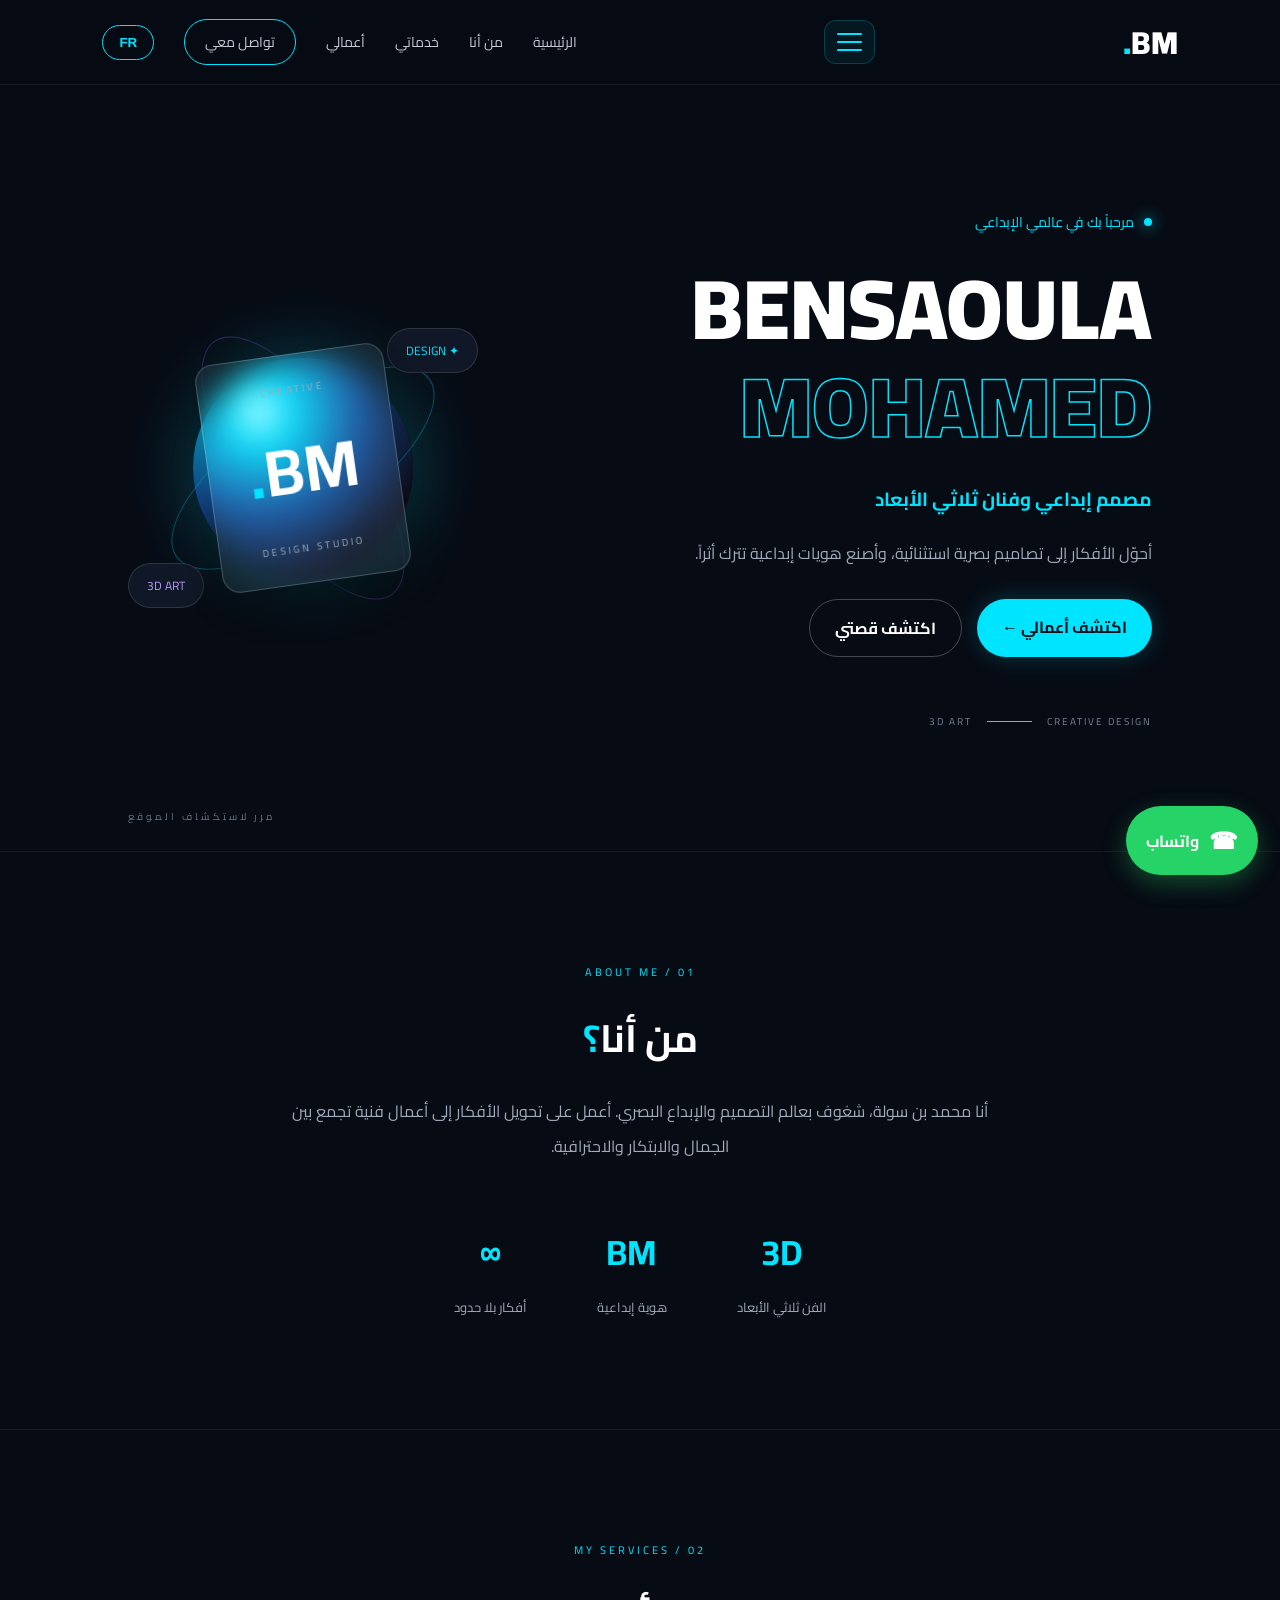
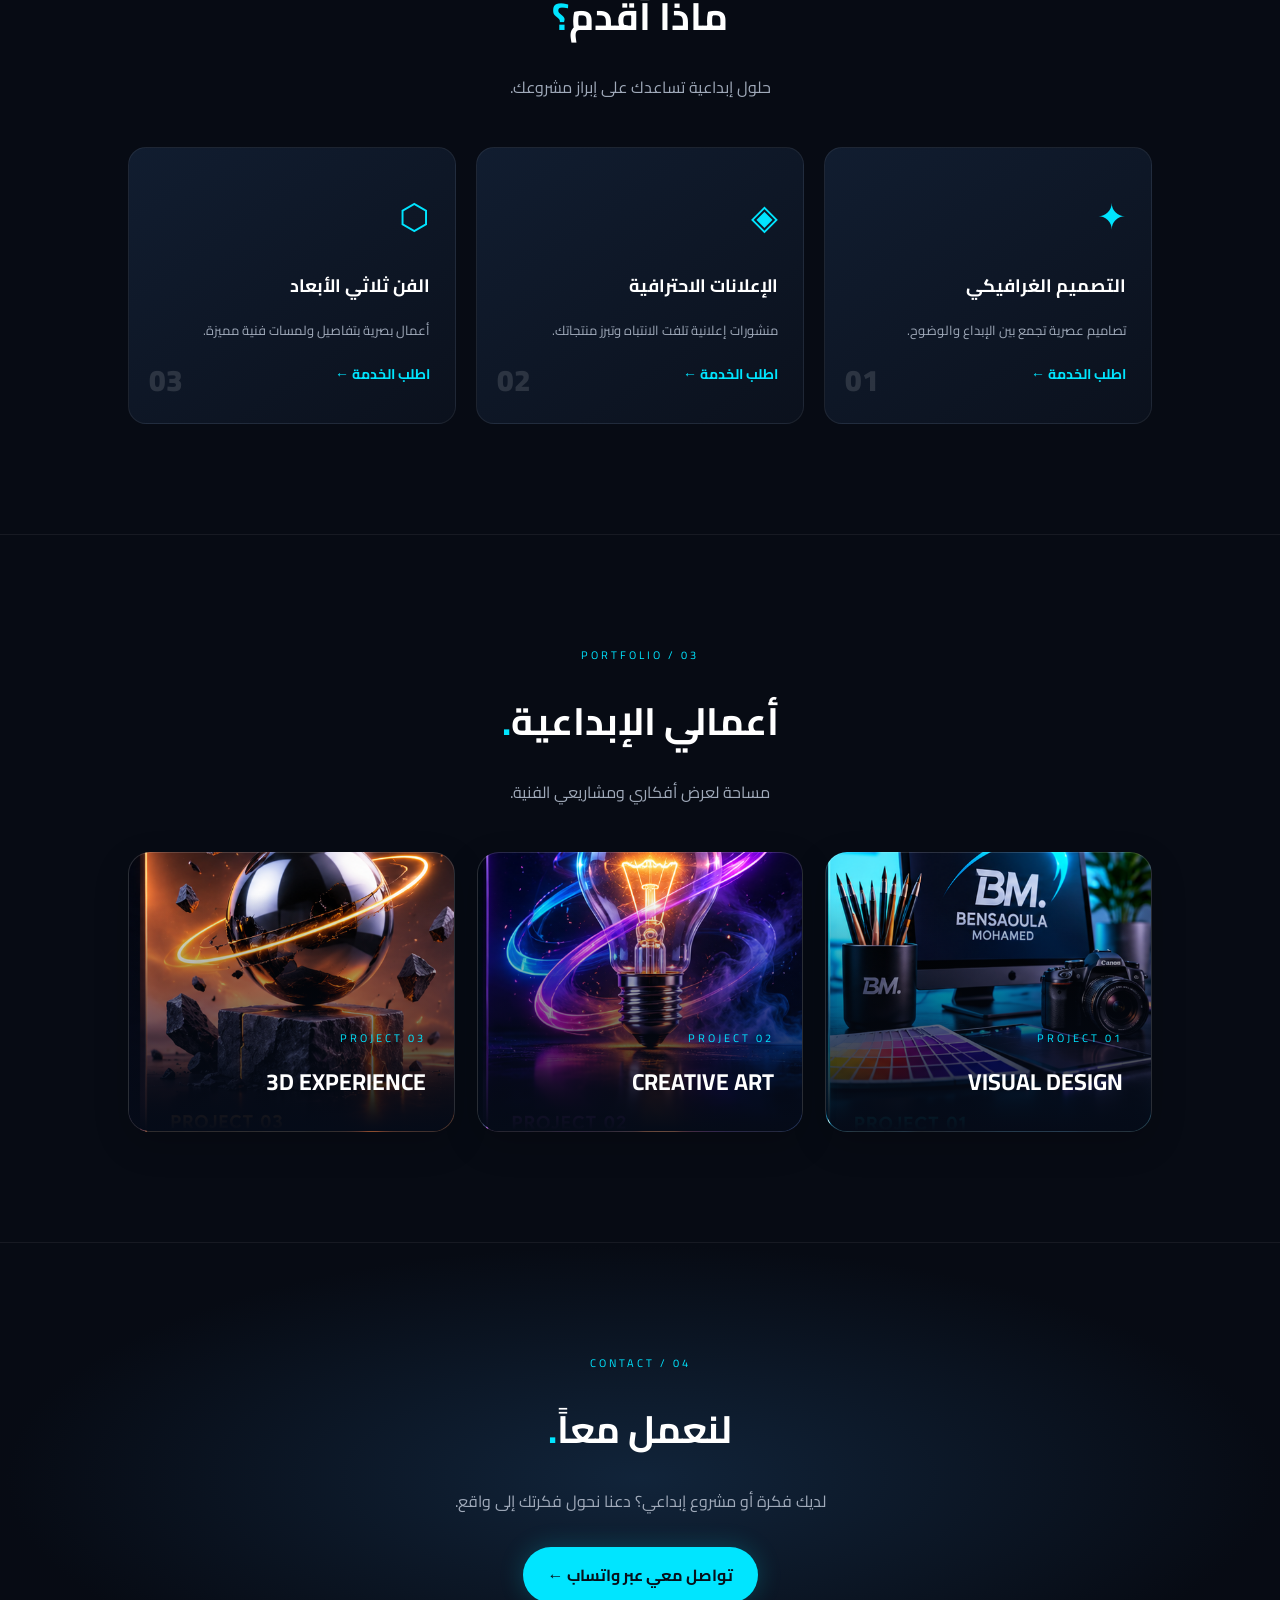
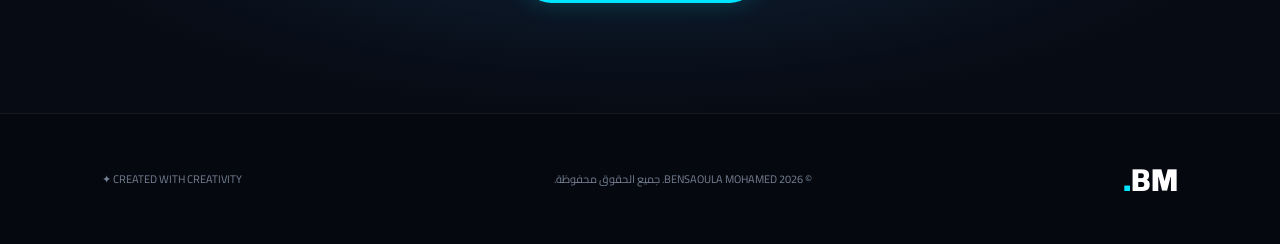
<file: index.html>
<!DOCTYPE html>
<html lang="ar" dir="rtl">
<head>
  <meta charset="UTF-8">
  <meta name="viewport" content="width=device-width, initial-scale=1.0">
  <meta name="theme-color" content="#070b14">
  <meta name="description" content="BENSAOULA MOHAMED - مصمم إبداعي وفنان ثلاثي الأبعاد">
  <title>BENSAOULA MOHAMED | Creative Studio</title>
  <link rel="stylesheet" href="style.css">
</head>

<body>

  <header class="header">
    <a href="#home" class="logo">BM<span>.</span></a>

    <button class="menu-toggle" aria-label="فتح القائمة"
      aria-expanded="false">
      <span></span>
      <span></span>
      <span></span>
    </button>

    <nav class="nav">
      <a href="#home">الرئيسية</a>
      <a href="#about">من أنا</a>
      <a href="#services">خدماتي</a>
      <a href="#works">أعمالي</a>
      <a href="#contact" class="nav-contact">تواصل معي</a>
      <button class="language-toggle" type="button"
        aria-label="Changer la langue">FR</button>
    </nav>
  </header>

  <main>

    <!-- HERO -->
    <section class="hero" id="home">

      <div class="hero-content">
        <span class="welcome">
          <span class="status-dot"></span>
          مرحباً بك في عالمي الإبداعي
        </span>

        <h1>
          BENSAOULA
          <span>MOHAMED</span>
        </h1>

        <h2>مصمم إبداعي وفنان ثلاثي الأبعاد</h2>

        <p class="description">
          أحوّل الأفكار إلى تصاميم بصرية استثنائية،
          وأصنع هويات إبداعية تترك أثراً.
        </p>

        <div class="hero-buttons">
          <a href="#works" class="button primary">
            اكتشف أعمالي <span>←</span>
          </a>

          <a href="#about" class="button secondary">
            اكتشف قصتي
          </a>
        </div>

        <div class="hero-social">
          <span>CREATIVE DESIGN</span>
          <span class="social-line"></span>
          <span>3D ART</span>
        </div>
      </div>

      <div class="hero-visual">
        <div class="orb"></div>
        <div class="orbit orbit-one"></div>
        <div class="orbit orbit-two"></div>

        <div class="visual-card">
          <span class="visual-small">CREATIVE</span>
          <strong>BM<span>.</span></strong>
          <span class="visual-bottom">DESIGN STUDIO</span>
        </div>

        <div class="floating-tag">✦ DESIGN</div>
        <div class="floating-tag second-tag">3D ART</div>
      </div>

      <div class="scroll-indicator">
        <span></span>
        SCROLL TO EXPLORE
      </div>

    </section>

    <!-- ABOUT -->
    <section class="section about" id="about">
      <div class="section-label">01 / ABOUT ME</div>

      <h2>من أنا<span>؟</span></h2>

      <p>
        أنا محمد بن سولة، شغوف بعالم التصميم والإبداع البصري.
        أعمل على تحويل الأفكار إلى أعمال فنية تجمع بين
        الجمال والابتكار والاحترافية.
      </p>

      <div class="about-stats">
        <div>
          <strong>3D</strong>
          <span>الفن ثلاثي الأبعاد</span>
        </div>
        <div>
          <strong>BM</strong>
          <span>هوية إبداعية</span>
        </div>
        <div>
          <strong>∞</strong>
          <span>أفكار بلا حدود</span>
        </div>
      </div>
    </section>

    <!-- SERVICES -->
    <section class="section services" id="services">
      <div class="section-label">02 / MY SERVICES</div>

      <h2>ماذا أقدم<span>؟</span></h2>

      <p class="section-description">
        حلول إبداعية تساعدك على إبراز مشروعك.
      </p>

      <div class="service-grid">

        <article class="service-card">
          <div class="service-icon">✦</div>
          <h3>التصميم الغرافيكي</h3>
          <p>تصاميم عصرية تجمع بين الإبداع والوضوح.</p>
          <a class="service-order" href="https://wa.me/213674391765?text=مرحباً، أريد طلب خدمة التصميم الغرافيكي" target="_blank" rel="noopener noreferrer">اطلب الخدمة ←</a>
          <span>01</span>
        </article>

        <article class="service-card">
          <div class="service-icon">◈</div>
          <h3>الإعلانات الاحترافية</h3>
          <p>منشورات إعلانية تلفت الانتباه وتبرز منتجاتك.</p>
          <a class="service-order" href="https://wa.me/213674391765?text=مرحباً، أريد طلب تصميم إعلان احترافي" target="_blank" rel="noopener noreferrer">اطلب الخدمة ←</a>
          <span>02</span>
        </article>

        <article class="service-card">
          <div class="service-icon">⬡</div>
          <h3>الفن ثلاثي الأبعاد</h3>
          <p>أعمال بصرية بتفاصيل ولمسات فنية مميزة.</p>
          <a class="service-order" href="https://wa.me/213674391765?text=مرحباً، أريد طلب تصميم ثلاثي الأبعاد" target="_blank" rel="noopener noreferrer">اطلب الخدمة ←</a>
          <span>03</span>
        </article>

      </div>
    </section>

    <!-- PORTFOLIO -->
    <section class="section works" id="works">
      <div class="section-label">03 / PORTFOLIO</div>

      <h2>أعمالي الإبداعية<span>.</span></h2>

      <p class="section-description">
        مساحة لعرض أفكاري ومشاريعي الفنية.
      </p>

      <div class="work-grid">

        <div class="work-card work-one">
          <span>PROJECT 01</span>
          <h3>VISUAL DESIGN</h3>
        </div>

        <div class="work-card work-two">
          <span>PROJECT 02</span>
          <h3>CREATIVE ART</h3>
        </div>

        <div class="work-card work-three">
          <span>PROJECT 03</span>
          <h3>3D EXPERIENCE</h3>
        </div>

      </div>
    </section>

    <!-- CONTACT -->
    <section class="section contact" id="contact">
      <div class="section-label">04 / CONTACT</div>

      <h2>لنعمل معاً<span>.</span></h2>

      <p>
        لديك فكرة أو مشروع إبداعي؟
        دعنا نحول فكرتك إلى واقع.
      </p>

      <a href="https://wa.me/213674391765?text=مرحباً، أريد الاستفسار عن خدمات التصميم وإنجاز مشروع إبداعي"
         class="button primary"
         target="_blank"
         rel="noopener noreferrer">
        تواصل معي عبر واتساب <span>←</span>
      </a>
    </section>

  </main>

  <footer>
    <a href="#home" class="logo">BM<span>.</span></a>
    <p>© 2026 BENSAOULA MOHAMED. جميع الحقوق محفوظة.</p>
    <span>CREATED WITH CREATIVITY ✦</span>
  </footer>

  <script src="script.js"></script>


  <a href="https://wa.me/213674391765?text=مرحباً، أريد الاستفسار عن خدمات التصميم"
     class="floating-whatsapp"
     target="_blank"
     rel="noopener noreferrer"
     aria-label="تواصل معي عبر واتساب">
    <span class="whatsapp-icon">☎</span>
    <span>واتساب</span>
  </a>

</body>
</html>
</file>
<file: style.css>
@import url('https://fonts.googleapis.com/css2?family=Cairo:wght@400;500;600;700;800;900&display=swap');

:root {
  --bg: #070b14;
  --card: #101827;
  --cyan: #00e5ff;
  --purple: #8b5cf6;
  --white: #ffffff;
  --muted: #a0aaba;
}

* {
  margin: 0;
  padding: 0;
  box-sizing: border-box;
}

html {
  scroll-behavior: smooth;
}

body {
  background: var(--bg);
  color: var(--white);
  font-family: 'Cairo', Arial, sans-serif;
  overflow-x: hidden;
}

a {
  text-decoration: none;
}

/* HEADER */

.header {
  height: 85px;
  padding: 0 8%;
  display: flex;
  align-items: center;
  justify-content: space-between;
  position: sticky;
  top: 0;
  z-index: 100;
  background: rgba(7,11,20,.92);
  backdrop-filter: blur(15px);
  border-bottom: 1px solid #ffffff12;
}

.logo {
  font-size: 32px;
  font-weight: 900;
  color: white;
}

.logo span {
  color: var(--cyan);
}

.nav {
  display: flex;
  align-items: center;
  gap: 30px;
}

.nav a {
  color: #c4cad5;
  transition: .3s;
  font-size: 14px;
}

.nav a:hover {
  color: var(--cyan);
}

.nav .nav-contact {
  border: 1px solid var(--cyan);
  padding: 9px 20px;
  border-radius: 25px;
}

.menu-toggle {
  display: none;
  background: none;
  border: 0;
  cursor: pointer;
}

/* HERO */

.hero {
  min-height: 680px;
  padding: 120px 10%;
  display: flex;
  align-items: center;
  justify-content: space-between;
  position: relative;
  overflow: hidden;
  gap: 40px;
}

.hero-content {
  position: relative;
  z-index: 2;
  max-width: 650px;
}

.welcome {
  color: var(--cyan);
  font-size: 14px;
  display: inline-flex;
  align-items: center;
  gap: 10px;
  margin-bottom: 25px;
}

.status-dot {
  width: 8px;
  height: 8px;
  border-radius: 50%;
  background: var(--cyan);
  box-shadow: 0 0 15px var(--cyan);
}

.hero h1 {
  font-size: clamp(42px, 7vw, 85px);
  line-height: 1.15;
  font-weight: 900;
  direction: ltr;
  text-align: right;
}

.hero h1 span {
  display: block;
  color: transparent;
  -webkit-text-stroke: 1.5px var(--cyan);
}

.hero h2 {
  color: var(--cyan);
  font-size: 19px;
  margin-top: 25px;
}

.description {
  color: var(--muted);
  line-height: 2;
  max-width: 460px;
  margin: 20px 0 30px;
}

.hero-buttons {
  display: flex;
  flex-wrap: wrap;
  gap: 15px;
}

.button {
  display: inline-block;
  padding: 13px 25px;
  border-radius: 30px;
  transition: .3s;
  font-weight: 700;
}

.primary {
  background: var(--cyan);
  color: #07101a;
  box-shadow: 0 0 25px #00e5ff35;
}

.primary:hover {
  transform: translateY(-5px);
  box-shadow: 0 0 35px #00e5ff80;
}

.secondary {
  border: 1px solid #ffffff40;
  color: white;
}

.secondary:hover {
  border-color: var(--cyan);
  color: var(--cyan);
}

.hero-social {
  display: flex;
  align-items: center;
  gap: 15px;
  margin-top: 55px;
  font-size: 10px;
  letter-spacing: 2px;
  color: #758195;
}

.social-line {
  width: 45px;
  height: 1px;
  background: var(--cyan);
}

/* HERO VISUAL */

.hero-visual {
  position: relative;
  width: 350px;
  height: 350px;
  flex-shrink: 0;
  display: grid;
  place-items: center;
}

.orb {
  position: absolute;
  width: 220px;
  height: 220px;
  border-radius: 50%;
  background: radial-gradient(circle at 30% 25%, white, var(--cyan) 12%, #1552a0 45%, #101020 75%);
  box-shadow: 0 0 70px #00e5ff55;
  animation: float 5s ease-in-out infinite;
}

.orbit {
  position: absolute;
  width: 310px;
  height: 120px;
  border: 1px solid #00e5ff55;
  border-radius: 50%;
  transform: rotate(-35deg);
}

.orbit-two {
  transform: rotate(55deg);
  border-color: #8b5cf655;
}

.visual-card {
  width: 190px;
  height: 230px;
  position: relative;
  z-index: 2;
  border: 1px solid #ffffff35;
  border-radius: 18px;
  background: #ffffff0d;
  backdrop-filter: blur(15px);
  display: flex;
  flex-direction: column;
  justify-content: space-between;
  align-items: center;
  padding: 25px;
  box-shadow: 0 20px 60px #0008;
  transform: rotate(-8deg);
}

.visual-card strong {
  font-size: 65px;
}

.visual-card strong span {
  color: var(--cyan);
}

.visual-small, .visual-bottom {
  font-size: 10px;
  letter-spacing: 3px;
  color: var(--muted);
}

.floating-tag {
  position: absolute;
  top: 35px;
  right: 0;
  padding: 10px 18px;
  background: var(--card);
  border: 1px solid #ffffff20;
  border-radius: 25px;
  color: var(--cyan);
  font-size: 12px;
}

.second-tag {
  top: auto;
  bottom: 35px;
  right: auto;
  left: 0;
  color: #b69aff;
}

@keyframes float {
  0%,100% { transform: translateY(0); }
  50% { transform: translateY(-20px); }
}

.scroll-indicator {
  position: absolute;
  bottom: 25px;
  left: 10%;
  color: #687487;
  font-size: 10px;
  letter-spacing: 3px;
}

/* SECTIONS */

.section {
  padding: 110px 10%;
  border-top: 1px solid #ffffff10;
}

.section-label {
  color: var(--cyan);
  font-size: 11px;
  letter-spacing: 3px;
  margin-bottom: 20px;
}

.section h2 {
  font-size: 38px;
  margin-bottom: 20px;
}

.section h2 span {
  color: var(--cyan);
}

.about {
  text-align: center;
}

.about > p {
  max-width: 700px;
  margin: auto;
  color: var(--muted);
  line-height: 2.2;
}

.about-stats {
  display: flex;
  justify-content: center;
  gap: 70px;
  margin-top: 55px;
  flex-wrap: wrap;
}

.about-stats div {
  display: flex;
  flex-direction: column;
  gap: 10px;
}

.about-stats strong {
  font-size: 35px;
  color: var(--cyan);
}

.about-stats span {
  color: var(--muted);
  font-size: 13px;
}

/* SERVICES */

.services, .works {
  text-align: center;
}

.section-description {
  color: var(--muted);
  margin-bottom: 45px;
}

.service-grid {
  display: grid;
  grid-template-columns: repeat(3, 1fr);
  gap: 20px;
}

.service-card {
  text-align: right;
  background: linear-gradient(145deg, #111d30, #0b111d);
  border: 1px solid #ffffff12;
  border-radius: 18px;
  padding: 35px 25px;
  transition: .4s;
  position: relative;
  overflow: hidden;
}

.service-card:hover {
  transform: translateY(-10px);
  border-color: var(--cyan);
  box-shadow: 0 15px 35px #00e5ff12;
}

.service-icon {
  font-size: 35px;
  color: var(--cyan);
  margin-bottom: 20px;
}

.service-card h3 {
  margin-bottom: 15px;
  font-size: 18px;
}

.service-card p {
  color: var(--muted);
  font-size: 13px;
  line-height: 2;
}

.service-card > span {
  position: absolute;
  left: 20px;
  bottom: 15px;
  color: #ffffff20;
  font-size: 30px;
  font-weight: 900;
}

/* WORKS */

.work-grid {
  display: grid;
  grid-template-columns: repeat(3, 1fr);
  gap: 22px;
}

.work-card {
  position: relative;
  isolation: isolate;
  min-height: 280px;
  border-radius: 22px;
  padding: 28px;
  display: flex;
  flex-direction: column;
  justify-content: flex-end;
  align-items: flex-start;
  text-align: left;
  overflow: hidden;
  border: 1px solid #ffffff25;
  box-shadow: 0 12px 35px #00000030;
  transition: transform .4s ease, box-shadow .4s ease;
}

.work-card::before {
  content: "";
  position: absolute;
  inset: 0;
  z-index: -1;
  background: linear-gradient(
    180deg,
    transparent 15%,
    #050b18 100%
  );
  transition: opacity .4s ease;
}

.work-card:hover {
  transform: translateY(-10px) scale(1.02);
  box-shadow: 0 20px 45px #00d9ff30;
}

.work-card span {
  font-size: 11px;
  letter-spacing: 3px;
  color: var(--cyan);
}

.work-card h3 {
  font-size: 23px;
  margin-top: 12px;
}

.work-one {
  background: url("images/visual-design.png") center/cover no-repeat;
}

.work-two {
  background: url("images/creative-art.png") center/cover no-repeat;
}

.work-three {
  background: url("images/3d-experience.png") center/cover no-repeat;
}

/* CONTACT */



.contact {
  text-align: center;
  background: radial-gradient(ellipse at center, #11243a, var(--bg) 70%);
}

.contact p {
  color: var(--muted);
  margin: 20px 0 30px;
  line-height: 2;
}

/* FOOTER */

footer {
  padding: 35px 8%;
  display: flex;
  justify-content: space-between;
  align-items: center;
  flex-wrap: wrap;
  gap: 20px;
  background: #05080e;
  border-top: 1px solid #ffffff10;
}

footer p, footer > span {
  color: #758195;
  font-size: 11px;
}

/* REVEAL */

.reveal {
  opacity: 0;
  transform: translateY(30px);
  transition: .8s ease;
}

.reveal.visible {
  opacity: 1;
  transform: translateY(0);
}

/* MOBILE */

  .menu-toggle {
    display: flex;
    flex-direction: column;
    justify-content: center;
    gap: 6px;
    padding: 12px;
    background: rgba(0, 229, 255, 0.06);
    border: 1px solid rgba(0, 229, 255, 0.2);
    border-radius: 12px;
    cursor: pointer;
    z-index: 1001;
  }

  .menu-toggle span {
    display: block;
    width: 25px;
    height: 2px;
    background: var(--cyan);
    border-radius: 5px;
    transition: 0.3s ease;
  .menu-toggle.active span:nth-child(1) {
    transform: translateY(8px) rotate(45deg);
  }

  .menu-toggle.active span:nth-child(2) {
    opacity: 0;
  }

  .menu-toggle.active span:nth-child(3) {
    transform: translateY(-8px) rotate(-45deg);
}
  .nav {
    display: none;
    position: absolute;
    top: 85px;
    right: 5%;
    left: 5%;
    padding: 25px;
    background: rgba(11, 17, 29, 0.97);
    backdrop-filter: blur(18px);
    -webkit-backdrop-filter: blur(18px);
    flex-direction: column;
    gap: 22px;
    border: 1px solid rgba(0, 229, 255, 0.2);
    border-radius: 18px;
    box-shadow: 0 15px 40px rgba(0, 0, 0, 0.4);
    z-index: 1000;
  }

  .nav.active {
    display: flex;
  }

  .nav a {
    width: 100%;
    padding: 10px;
    text-align: center;
    transition: 0.3s ease;
  }

  .nav a:hover {
    color: var(--cyan);
    transform: translateX(-5px);
  }

  .language-toggle {
    align-self: center;
    min-width: 65px;
}

.hero {    flex-direction: column;
    text-align: center;
    padding: 90px 7%;
  }

  .hero-content {
    width: 100%;
  }

  .hero h1 {
    text-align: center;
  }

  .description {
    margin-left: auto;
    margin-right: auto;
  }

  .hero-buttons, .hero-social {
    justify-content: center;
  }

  .hero-visual {
    transform: scale(.85);
    margin-top: 20px;
  }

  .scroll-indicator {
    display: none;
  }

  .service-grid, .work-grid {
    grid-template-columns: 1fr;
  }

  .section {
    padding: 80px 7%;
  }

  .about-stats {
    gap: 35px;
  }

  footer {
    justify-content: center;
    text-align: center;
    flex-direction: column;
  }
}

@media (max-width: 400px) {
  .hero h1 {
    font-size: 38px;
  }

  .hero-visual {
    transform: scale(.7);
    margin: -20px 0;
  }

  .section h2 {
    font-size: 30px;
  }
}

@media (prefers-reduced-motion: reduce) {
  *, *::before, *::after {
    scroll-behavior: auto !important;
    animation: none !important;
    transition: none !important;
  }
}

/* MOBILE PORTFOLIO IMPROVEMENTS */

@media (max-width: 850px) {
  .work-grid {
    grid-template-columns: 1fr;
    gap: 25px;
  }

  .work-card {
    min-height: 260px;
    padding: 24px;
    background-position: center;
    background-size: cover;
  }
}

@media (max-width: 400px) {
  .work-card {
    min-height: 230px;
    border-radius: 18px;
  }

  .work-card h3 {
    font-size: 20px;
  }
}

@media (hover: none) {
  .work-card:hover {
    transform: none;
  }
}


/* FLOATING WHATSAPP BUTTON */

.floating-whatsapp {
  position: fixed;
  right: 22px;
  bottom: 25px;
  z-index: 9999;
  display: flex;
  align-items: center;
  gap: 10px;
  padding: 13px 20px;
  border-radius: 50px;
  background: #25d366;
  color: #ffffff;
  text-decoration: none;
  font-weight: bold;
  box-shadow: 0 8px 25px #25d36655;
  transition: transform .3s ease, box-shadow .3s ease;
}

.floating-whatsapp:hover {
  transform: translateY(-5px);
  box-shadow: 0 12px 30px #25d36680;
}

.whatsapp-icon {
  font-size: 23px;
}

@media (max-width: 600px) {
  .floating-whatsapp {
    right: 15px;
    bottom: 18px;
    padding: 12px 17px;
  }
}


/* SERVICE ORDER BUTTONS */

.service-order {
  display: inline-block;
  margin-top: 18px;
  color: var(--cyan);
  text-decoration: none;
  font-weight: bold;
  font-size: 14px;
  transition: color .3s ease, transform .3s ease;
}

.service-order:hover {
  color: #ffffff;
  transform: translateX(-5px);
}


/* LANGUAGE SWITCHER */

.language-toggle {
  border: 1px solid var(--cyan);
  background: transparent;
  color: var(--cyan);
  padding: 9px 16px;
  border-radius: 25px;
  font-weight: bold;
  cursor: pointer;
  transition: .3s ease;
}

.language-toggle:hover {
  background: var(--cyan);
  color: #070b14;
  transform: translateY(-3px);
}

body[dir="ltr"] {
  direction: ltr;
}

body[dir="rtl"] {
  direction: rtl;
}
</file>
